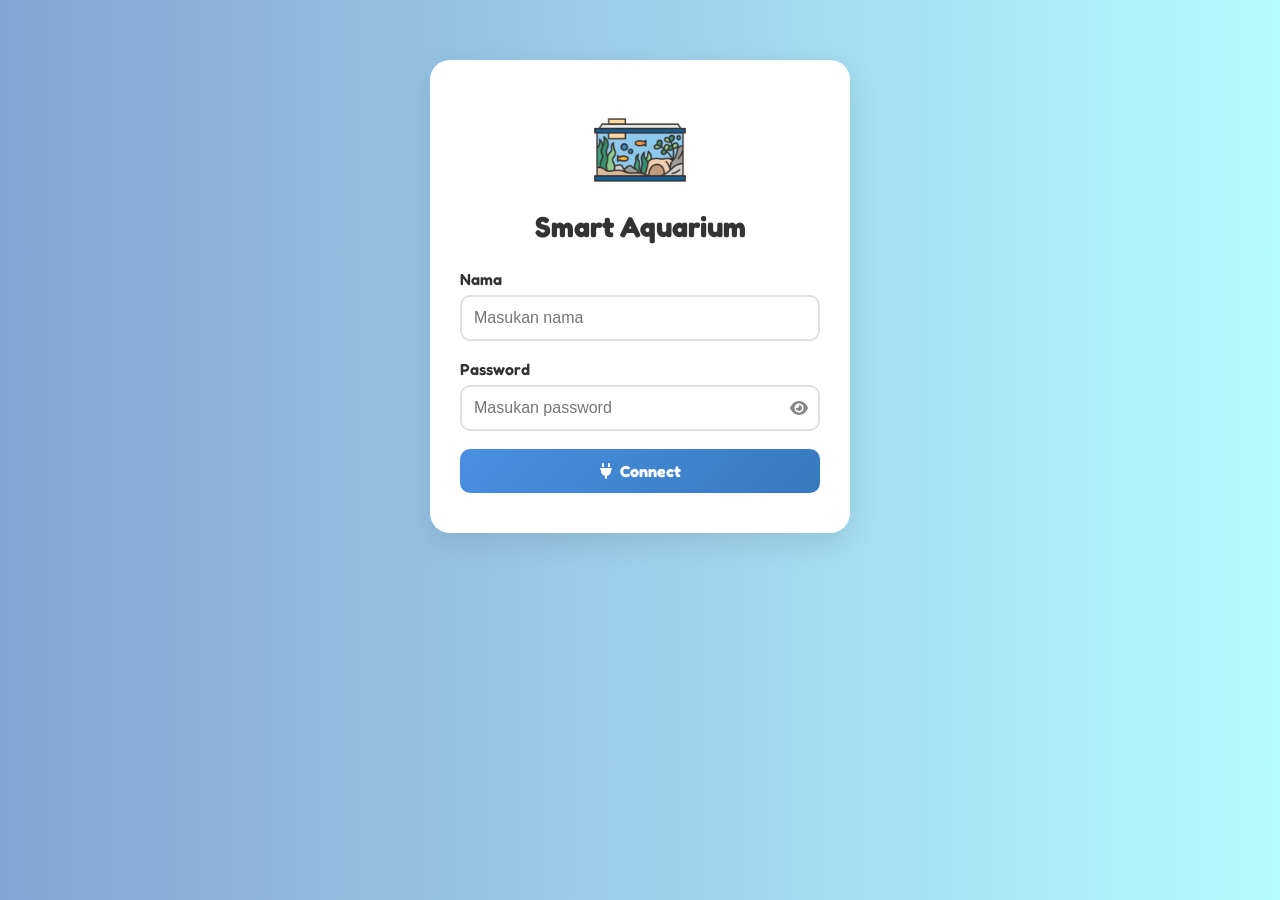
<file: index.html>
<!DOCTYPE html>
<html lang="id">
<head>
  <meta charset="UTF-8" />
  <meta name="viewport" content="width=device-width, initial-scale=1.0" />
  <title>Smart Aquarium - Login</title>
  <link rel="icon" href="assets/img/icon.png" type="image/png">
  <link rel="stylesheet" href="assets/css/style-login.css" />
  <link href="https://cdnjs.cloudflare.com/ajax/libs/font-awesome/6.4.0/css/all.min.css" rel="stylesheet">
  <link href="https://fonts.googleapis.com/css2?family=Fredoka&display=swap" rel="stylesheet">
  <link rel="manifest" href="manifest.json" />
  <meta name="theme-color" content="#2196f3" />
</head>
<body>
  <div id="splashScreen">
    <div class="spinner"></div>
  </div>

  <div class="login-wrapper">
    <div class="login-card">
      <div class="logo">
        <img src="assets/img/icon.png" alt="Logo Smart Aquarium">
      </div>
      <h1>Smart Aquarium</h1>

      <form id="loginForm">
        <div class="form-group">
          <label for="nama">Nama</label>
          <input type="text" id="nama" name="nama" placeholder="Masukan nama" required>
        </div>

        <div class="form-group">
          <label for="password">Password</label>
          <div class="input-icon">
            <input type="password" id="password" name="password" placeholder="Masukan password" required>
            <i class="fas fa-eye password-toggle" onclick="togglePassword()"></i>
          </div>
        </div>

        <button type="submit" class="btn-login"><i class="fas fa-plug"></i> Connect</button>
      </form>
    </div>
  </div>

  <div class="loading-screen" id="loadingScreen">
    <div class="loading-content">
      <i class="fas fa-spinner fa-spin fa-2x"></i>
      <p>Memuat dashboard...</p>
    </div>
  </div>

  <script>
    const GAS_URL = "https://script.google.com/macros/s/AKfycbwlcDdi9ayD8F97ppy0NkfB7ME57Il917TlCCIJXTuuLuMHYiKYf501a_QeiRin1Z6nvg/exec";

    function api(params) {
      const url = GAS_URL + "?" + new URLSearchParams(params).toString();
      return fetch(url).then(res => res.json());
    }

    function togglePassword() {
      const passwordInput = document.getElementById('password');
      const toggleIcon = document.querySelector('.password-toggle');
      if (passwordInput.type === 'password') {
        passwordInput.type = 'text';
        toggleIcon.classList.replace('fa-eye', 'fa-eye-slash');
      } else {
        passwordInput.type = 'password';
        toggleIcon.classList.replace('fa-eye-slash', 'fa-eye');
      }
    }

    document.getElementById('loginForm').addEventListener('submit', function (e) {
      e.preventDefault();

      const nama = document.getElementById('nama').value.trim();
      const password = document.getElementById('password').value;
      const btn = document.querySelector('.btn-login');
      const loading = document.getElementById('loadingScreen');

      btn.innerHTML = '<i class="fas fa-spinner fa-spin"></i> Connecting...';
      btn.disabled = true;
      loading.style.display = 'flex';

      api({ action: 'login', nama, password })
        .then((res) => {
          if (!res.success) throw new Error(res.message || 'Login gagal');

          localStorage.setItem('aquarium_token', res.token);
          localStorage.setItem('aquarium_nama', res.nama || nama);
          localStorage.setItem('aquarium_gas_url', GAS_URL);
          window.location.href = 'dashboard.html';
        })
        .catch((error) => {
          alert('Login gagal: ' + error.message);
          btn.innerHTML = '<i class="fas fa-plug"></i> Connect';
          btn.disabled = false;
          loading.style.display = 'none';
        });
    });

    window.addEventListener('load', function () {
      const token = localStorage.getItem('aquarium_token');
      if (token) {
        window.location.href = 'dashboard.html';
        return;
      }

      setTimeout(() => {
        const splash = document.getElementById('splashScreen');
        splash.style.opacity = 0;
        splash.style.transition = 'opacity 0.4s ease';
        setTimeout(() => splash.style.display = 'none', 400);
      }, 700);
    });

    if ('serviceWorker' in navigator) {
      window.addEventListener('load', () => {
        navigator.serviceWorker.register('service-worker.js')
          .then(reg => console.log('Service Worker registered:', reg.scope))
          .catch(err => console.error('Service Worker registration failed:', err));
      });
    }
  </script>
</body>
</html>
</file>
<file: assets/css/style-login.css>
/* RESET */
* {
  margin: 0;
  padding: 0;
  box-sizing: border-box;
}

body {
  display: block;
  background: linear-gradient(to right, #83a4d4, #b6fbff);
  min-height: 100vh;
  padding: 40px 20px;
  font-family: 'Fredoka', sans-serif;
}

/* Splash */
#splashScreen {
  position: fixed;
  top: 0; left: 0;
  width: 100%; height: 100%;
  background-color: white;
  display: flex;
  justify-content: center;
  align-items: center;
  z-index: 9999;
}

.spinner {
  width: 60px;
  height: 60px;
  border: 6px solid #ccc;
  border-top: 6px solid #4a90e2;
  border-radius: 50%;
  animation: spin 1s linear infinite;
}

@keyframes spin {
  to { transform: rotate(360deg); }
}

/* Login Card */
.login-wrapper {
  width: 100%;
  padding: 20px;
  display: flex;
  justify-content: center;

}

.login-card {
  background: #fff;
  padding: 40px 30px;
  max-width: 420px;
  width: 100%;
  margin: 0 auto;
  border-radius: 20px;
  box-shadow: 0 10px 30px rgba(0, 0, 0, 0.1);
  text-align: center;
}

.logo {
  margin-bottom: 5px;
}

.logo img {
  width: 100px;
  height: auto;
}

.login-card h1 {
  margin-bottom: 25px;
  font-size: 1.8rem;
  color: #333;
}

/* Form */
form {
  display: flex;
  flex-direction: column;
  gap: 18px;
}

.form-group {
  text-align: left;
}

.form-group label {
  font-weight: 600;
  margin-bottom: 6px;
  display: block;
  color: #333;
}

.form-group input {
  width: 100%;
  padding: 12px;
  font-size: 1rem;
  border: 2px solid #e0e0e0;
  border-radius: 10px;
  outline: none;
  transition: border-color 0.3s ease;
}

.form-group input:focus {
  border-color: #4a90e2;
}

/* Password Toggle */
.input-icon {
  position: relative;
}

.input-icon input {
  padding-right: 40px;
}

.password-toggle {
  position: absolute;
  top: 50%;
  right: 12px;
  transform: translateY(-50%);
  cursor: pointer;
  color: #888;
}

.password-toggle:hover {
  color: #4a90e2;
}

/* Button */
.btn-login {
  padding: 12px;
  background: linear-gradient(135deg, #4a90e2, #357abd);
  color: #fff;
  font-weight: bold;
  font-size: 1rem;
  border: none;
  border-radius: 10px;
  cursor: pointer;
  display: flex;
  align-items: center;
  justify-content: center;
  gap: 8px;
  transition: all 0.3s ease;
  font-family: 'Fredoka', sans-serif;
}

.btn-login:hover {
  transform: translateY(-2px);
  box-shadow: 0 10px 20px rgba(74, 144, 226, 0.3);
}

/* Loading Screen */
.loading-screen {
  position: fixed;
  top: 0; left: 0;
  width: 100%; height: 100%;
  background: rgba(255, 255, 255, 0.9);
  backdrop-filter: blur(2px);
  z-index: 9999;
  display: none;
  align-items: center;
  justify-content: center;
  flex-direction: column;
}

.loading-content {
  text-align: center;
  color: #333;
  font-weight: 500;
  font-size: 1.1rem;
}

.loading-content i {
  font-size: 2.5rem;
  margin-bottom: 10px;
  color: #4a90e2;
}

/* Responsiveness */
@media (max-width: 480px) {
  .login-card {
    padding: 30px 20px;
  }

  .btn-login {
    font-size: 0.95rem;
    padding: 10px;
  }
}
</file>
<file: assets/css/style.css>
* {
  box-sizing: border-box;
  margin: 0;
  padding: 0;
}

body {
  background: #f5f7fa;
  font-family: 'Fredoka', sans-serif;
  min-height: 100vh;
  padding-bottom: 80px;
}

.tab-section {
  display: none;
}

.tab-section.active {
  display: block;
}

.header {
  background: linear-gradient(135deg, #4a90e2, #357abd);
  box-shadow: 0 2px 10px rgba(0, 0, 0, 0.1);
  color: white;
  padding: 20px;
  position: sticky;
  text-align: center;
  top: 0;
  z-index: 1000;
}

.header h1,
.title-wrapper h1 {
  font-size: 1.8rem;
  font-weight: 600;
  margin: 0;
}

.title-wrapper {
  align-items: center;
  display: flex;
  gap: 10px;
  justify-content: center;
}

.container {
  margin: 0 auto;
  max-width: 1200px;
  padding: 20px;
}

.status-circle {
  border-radius: 50%;
  display: inline-block;
  height: 12px;
  margin-right: 10px;
  vertical-align: middle;
  width: 12px;
}

.status-circle.online {
  background-color: #4CAF50;
}

.status-circle.offline {
  background-color: #e74c3c;
}

.status-circle.loading {
  animation: spin 1s linear infinite;
  border: 2px solid #ccc;
  border-top: 2px solid #f9c74f;
}

.status-text {
  color: #aaa;
  font-size: 0.85rem;
  margin-top: 5px;
  text-align: center;
}

@keyframes spin {
  0% {
    transform: rotate(0deg);
  }
  100% {
    transform: rotate(360deg);
  }
}

.status-grid {
  display: grid;
  gap: 20px;
  grid-template-columns: repeat(auto-fit, minmax(160px, 1fr));
  margin-bottom: 30px;
}

.status-card {
  background: white;
  border-radius: 15px;
  box-shadow: 0 5px 15px rgba(0, 0, 0, 0.08);
  padding: 25px;
  text-align: center;
  transition: transform 0.3s ease;
}

.status-card:hover {
  transform: translateY(-5px);
}

.status-card.temperature {
  background: linear-gradient(135deg, #ff6b6b, #ee5a52);
  color: white;
}

.status-card.food {
  background: linear-gradient(135deg, #4ecdc4, #44a08d);
  color: white;
}

.status-icon {
  font-size: 2.5rem;
  margin-bottom: 15px;
}

.status-value {
  font-size: 3rem;
  font-weight: bold;
  margin-bottom: 10px;
}

.status-label {
  font-size: 1rem;
  opacity: 0.9;
}

.max-temp {
  font-size: 0.9rem;
  margin-top: 10px;
  opacity: 0.8;
}

.feed-section,
.controls-section,
.temperature-control {
  background: white;
  border-radius: 15px;
  box-shadow: 0 5px 15px rgba(0, 0, 0, 0.08);
  margin-bottom: 30px;
  padding: 25px;
  text-align: center;
}

.temperature-control {
  padding: 25px 35px;
}

.feed-btn {
  align-items: center;
  background: linear-gradient(135deg, #ffa726, #ff9800);
  border: none;
  border-radius: 25px;
  color: white;
  cursor: pointer;
  display: inline-flex;
  font-size: 1rem;
  font-weight: 600;
  gap: 8px;
  justify-content: center;
  min-height: 50px;
  padding: 12px 24px;
  transition: all 0.3s ease;
}

.feed-btn:hover {
  box-shadow: 0 10px 20px rgba(255, 167, 38, 0.3);
  transform: translateY(-2px);
}

.feed-btn i {
  font-size: 1.1rem;
}

@media (max-width: 480px) {
  .feed-btn {
    font-size: 0.95rem;
    gap: 6px;
    padding: 12px 16px;
  }
}

.controls-title {
  color: #333;
  font-size: 1.3rem;
  font-weight: 600;
  margin-bottom: 20px;
  text-align: center;
}

.switch-grid {
  display: grid;
  gap: 15px;
  grid-template-columns: repeat(auto-fit, minmax(220px, 1fr));
  justify-content: center;
  margin-bottom: 10px;
  padding-inline: 10px; 
  gap: 15px;
}

@media (min-width: 700px) {
  .switch-grid {
    grid-template-columns: repeat(2, 1fr);
  }
}

@media (min-width: 1440px) {
  .switch-grid.columns-4 {
    grid-template-columns: repeat(4, 1fr);
  }
}

.switch-item {
  align-items: center;
  background: #f8f9fa;
  border: 2px solid #e9ecef;
  border-radius: 10px;
  display: flex;
  gap: 16px;
  justify-content: space-between;
  padding: 15px;
}

.switch-label {
  color: #333;
  font-weight: 500;
  overflow: hidden;
  text-overflow: ellipsis;
  white-space: nowrap;
  padding-right: 2px;
}

.switch {
  height: 30px;
  position: relative;
  width: 60px;
}

.switch input {
  height: 0;
  opacity: 0;
  width: 0;
}

.switch-item.inactive {
  background-color: #fff7f7;
}

.switch-item.inactive .switch-label {
  color: #cc4444;
  font-style: italic;
  padding-right: 2px;
}

.switch input:disabled + .slider {
  background-color: #e6e6e6; 
  cursor: not-allowed;
}

.slider {
  background-color: #ccc;
  border-radius: 30px;
  bottom: 0;
  cursor: pointer;
  left: 0;
  position: absolute;
  right: 0;
  top: 0;
  transition: 0.4s;
}

.slider:before {
  background-color: white;
  border-radius: 50%;
  bottom: 4px;
  content: "";
  height: 22px;
  left: 4px;
  position: absolute;
  transition: 0.4s;
  width: 22px;
}

input:checked + .slider {
  background-color: #4a90e2;
}

input:checked + .slider:before {
  transform: translateX(30px);
}

.temp-control-title {
  color: #333;
  font-weight: 600;
  margin-bottom: 15px;
}

.slider-container {
  display: flex;
  align-items: center;
  gap: 15px;
  justify-content: center;
  flex-wrap: nowrap;
  margin-bottom: 10px;
}

@media (max-width: 480px) {
  .slider-container {
    align-items: stretch;
    flex-direction: column;
  }

  .set-btn {
    width: 100%;
  }
}

.temp-slider {
  -webkit-appearance: none;
  appearance: none;
  width: 100%;
  height: 20px;
  border-radius: 10px;
  background: #e0e0e0;
  outline: none;
  position: relative;
}

.temp-slider::-webkit-slider-runnable-track {
  height: 20px;
  background: #e0e0e0;
  border-radius: 10px;
}

.temp-slider::-moz-range-track {
  height: 20px;
  background: #e0e0e0;
  border-radius: 10px;
}

.temp-slider::-webkit-slider-thumb {
  -webkit-appearance: none;
  appearance: none;
  width: 28px;
  height: 28px;
  background: #4a90e2;
  border-radius: 50%;
  cursor: pointer;
  margin-top: -4px; 
  box-shadow: 0 2px 6px rgba(0, 0, 0, 0.2);
  transition: transform 0.2s ease;
}

.temp-slider::-webkit-slider-thumb:hover {
  transform: scale(1.1);
}

.temp-slider::-moz-range-thumb {
  width: 28px;
  height: 28px;
  background: #4a90e2;
  border: none;
  border-radius: 50%;
  cursor: pointer;
  box-shadow: 0 2px 6px rgba(0, 0, 0, 0.2);
}

.set-btn {
  display: inline-flex;
  align-items: center;
  justify-content: center;
  flex-direction: row; 
  gap: 6px;
  background: #4a90e2;
  border: none;
  border-radius: 8px;
  color: white;
  font-weight: 600;
  padding: 10px 20px;
  cursor: pointer;
  transition: all 0.3s ease;
}

.set-btn:hover {
  background: #357abd;
}

.suhu-display-above {
  color: #333;
  font-weight: 600;
  margin-bottom: 15px;
  text-align: center;
}

.temp-preview {
  animation: fadeIn 0.3s ease;
  color: #666;
  font-size: 0.95rem;
  font-style: italic;
  margin-top: 8px;
}

@keyframes fadeIn {
  from {
    opacity: 0;
    transform: translateY(5px);
  }
  to {
    opacity: 1;
    transform: translateY(0);
  }
}

@media (max-width: 600px) {
  .slider-container {
    flex-direction: column;
    align-items: stretch;
  }

  .set-btn {
    width: 100%;
  }
}

.bottom-nav {
  background: white;
  border-top: 1px solid #e9ecef;
  bottom: 0;
  box-shadow: 0 -2px 10px rgba(0, 0, 0, 0.1);
  display: flex;
  justify-content: space-around;
  left: 0;
  padding: 15px 0;
  position: fixed;
  right: 0;
  z-index: 1000;
}

.nav-item {
  align-items: center;
  justify-content: center;
  width: 100%;
  padding: 10px 0;
  color: #666;
  display: flex;
  flex-direction: column;
  text-decoration: none;
  transition: color 0.3s ease;
  cursor: pointer;
}

.nav-item:hover {
  background-color: #f2f2f2;
}

.nav-item.active {
  color: #4a90e2;
}

.nav-item i {
  font-size: 1.5rem;
  margin-bottom: 5px;
}

.nav-item span {
  font-size: 0.8rem;
  font-weight: 500;
}

.akun-card,
.camera-card {
  background: #fff;
  border-radius: 20px;
  box-shadow: 0 8px 20px rgba(0, 0, 0, 0.05);
  margin: 0 auto 40px;
  max-width: 500px;
  padding: 30px 20px;
  text-align: center;
}

.akun-card h3 {
  color: #333;
  font-size: 1.4rem;
  font-weight: 600;
  margin-bottom: 25px;
}

.akun-info p {
  color: #444;
  font-size: 0.95rem;
  line-height: 1.4;
  margin-bottom: 20px;
  text-align: left;
}

.akun-info i {
  color: #4a90e2;
  margin-right: 8px;
}

.akun-info-table {
  background: #f8f9fa;
  border-radius: 10px;
  box-shadow: 0 0 0 1px #e2e8f0;
  padding: 12px 16px;
}

.akun-info-table .info-row {
  align-items: flex-start;
  border-bottom: 1px solid #e0e0e0;
  display: flex;
  padding: 10px 0;
}

.akun-info-table .info-row:last-child {
  border-bottom: none;
}

.akun-info-table .info-icon {
  color: #4a90e2;
  margin-right: 10px;
  margin-top: 3px;
  min-width: 20px;
}

.akun-info-table .info-value {
  color: #333;
  flex: 1;
  font-size: 0.95rem;
  word-break: break-word;
}

.logout-btn {
  align-items: center;
  background-color: #e74c3c;
  border: none;
  border-radius: 8px;
  color: white;
  cursor: pointer;
  display: inline-flex;
  font-size: 1rem;
  font-weight: 600;
  gap: 10px;
  margin: 20px auto 0;
  padding: 10px 18px;
  text-align: center;
  transition: background 0.3s ease;
}

.logout-btn:hover {
  background: #c0392b;
}

.logout-btn i {
  margin-right: 6px;
}

.fake-camera-screen {
  aspect-ratio: 16 / 9;
  background: url('../img/camera.jpg') center center / cover no-repeat;
  border-radius: 12px;
  box-shadow: 0 8px 20px rgba(0, 0, 0, 0.05);
  overflow: hidden;
  position: relative;
  width: 100%;
}

.fake-camera-screen .overlay {
  color: #eee;
  left: 50%;
  position: absolute;
  text-align: center;
  top: 50%;
  transform: translate(-50%, -50%);
}

.fake-camera-screen .overlay h4 {
  color: #eee;
  font-size: 1.2rem;
  margin-top: 10px;
}


/* Tambahan untuk input setting servo dan jadwal */
.controls-section input[type="number"],
.controls-section input[type="time"] {
  border: 2px solid #e0e0e0;
  border-radius: 10px;
  font-family: 'Fredoka', sans-serif;
  font-size: 1rem;
  outline: none;
  padding: 10px 12px;
}

.controls-section input[type="number"]:focus,
.controls-section input[type="time"]:focus {
  border-color: #4a90e2;
}

button:disabled,
input:disabled + .slider,
.feed-btn:disabled,
.set-btn:disabled {
  cursor: not-allowed;
  filter: grayscale(0.4);
  opacity: 0.65;
}

.schedule-row button {
  height: 44px;
  padding: 0 16px;
  border: none;
  border-radius: 10px;
  font-family: 'Fredoka', sans-serif;
  font-size: 0.95rem;
  cursor: pointer;
}

.schedule-row .hapus-btn {
  background: #e74c3c;
  color: white;
}

.schedule-row .hapus-btn:hover {
  background: #c0392b;
}

.add-schedule-btn,
.save-schedule-btn {
  background: #4a90e2;
  color: white;
  border: none;
  border-radius: 10px;
  padding: 12px 24px;
  font-family: 'Fredoka', sans-serif;
  font-size: 1rem;
  font-weight: 600;
  cursor: pointer;
  margin-top: 10px;
}

.add-schedule-btn:hover,
.save-schedule-btn:hover {
  background: #357abd;
}

.schedule-divider {
  border-top: 1px solid #ddd;
  margin: 35px 0;
}

.schedule-list {
  display: flex;
  flex-direction: column;
  gap: 15px;
  margin: 20px 0;
}

.schedule-row{
  display:flex;
  justify-content:center;
  align-items:center;
  gap:12px;
  background:white;
  border-radius:15px;
  padding:12px;
  box-shadow:0 3px 10px rgba(0,0,0,.05);
}

.schedule-row input[type="time"] {
  width: 120px;
  height: 45px;
  border: 2px solid #e0e0e0;
  border-radius: 12px;
  padding: 0 12px;
  font-family: 'Fredoka', sans-serif;
  font-size: 1rem;
}

.schedule-row select{
  appearance:none;
  -webkit-appearance:none;
  -moz-appearance:none;

  height:45px;
  min-width:90px;
  padding:0 40px 0 15px;

  border:2px solid #d8dce3;
  border-radius:14px;

  background:
    url("data:image/svg+xml,%3Csvg xmlns='http://www.w3.org/2000/svg' width='16' height='16' fill='%23777'%3E%3Cpath d='M4 6l4 4 4-4'/%3E%3C/svg%3E")
    no-repeat right 14px center,
    linear-gradient(to bottom,#ffffff,#f7f8fa);

  font-family:'Fredoka',sans-serif;
  font-size:1rem;
  font-weight:500;
  color:#333;

  cursor:pointer;
  transition:.25s;
}

.schedule-row select:hover{
  border-color:#4a90e2;
}

.schedule-row select:focus{
  outline:none;
  border-color:#4a90e2;
  box-shadow:0 0 0 4px rgba(74,144,226,.15);
}

.schedule-row select{
  transition:
  border .3s,
  box-shadow .3s,
  transform .2s;
}

.schedule-row select:hover{
  transform:translateY(-2px);
}

.schedule-row button {
  height: 45px;
  min-width: 90px;
  border: none;
  border-radius: 12px;
  background: #f1f1f1;
  font-family: 'Fredoka', sans-serif;
  font-size: .95rem;
  cursor: pointer;
}

.schedule-row button:hover {
  background: #e5e5e5;
}

.save-schedule-btn {
  min-width: 180px;
}

@media (max-width:600px) {

  .schedule-row {
    flex-direction: column;
  }

  .schedule-row input[type="time"],
  .schedule-row select,
  .schedule-row button {
    width: 100%;
    max-width: 260px;
  }

  .set-btn {
    width: 100%;
    max-width: 260px;
  }
}

.schedule-grid{
  display:grid;
  grid-template-columns:1fr;
  gap:25px;
  margin-top:25px;
}

@media (min-width:900px){

  .schedule-grid{
    grid-template-columns:1fr 1fr;
  }

}

.schedule-section{
  margin-top:25px;
  background:#f8f9fa;
  border:2px solid #e9ecef;
  border-radius:16px;
  padding:20px;

  display:flex;
  flex-direction:column;
  align-items:center;
}

.schedule-section h4{
  text-align:center;
  margin-bottom:18px;
  color:#333;
}

.schedule-section .set-btn{
  margin-top:15px;
  width:100%;
  max-width:260px;
}

.select-btn:hover{
  border-color:#4a90e2;
}

.custom-select.active i{
  transform:rotate(180deg);
}

.custom-select.active .select-menu{
  opacity:1;
  visibility:visible;
  transform:translateY(0);
}

.custom-select{
    position:relative;
    width:110px;
}

.select-btn{
    height:45px;
    border:2px solid #e0e0e0;
    border-radius:12px;
    background:white;
    display:flex;
    justify-content:space-between;
    align-items:center;
    padding:0 15px;
    cursor:pointer;
    transition:.25s;
}

.select-btn i{
    color:#777;
    transition:.3s;
}

.custom-select.active .select-btn i{
    transform:rotate(180deg);
}

.select-menu{
    position:absolute;
    top:52px;
    left:0;
    width:100%;
    background:white;
    border-radius:12px;
    box-shadow:0 8px 25px rgba(0,0,0,.12);

    overflow:hidden;

    opacity:0;
    visibility:hidden;
    transform:translateY(-8px);

    transition:.25s;
    z-index:100;
}

.custom-select.active .select-menu{
    opacity:1;
    visibility:visible;
    transform:translateY(0);
}

.select-menu li{
    list-style:none;
    padding:12px 16px;
    cursor:pointer;
    transition:.2s;
}

.select-menu li:hover{
    background:#4a90e2;
    color:white;
}
</file>
